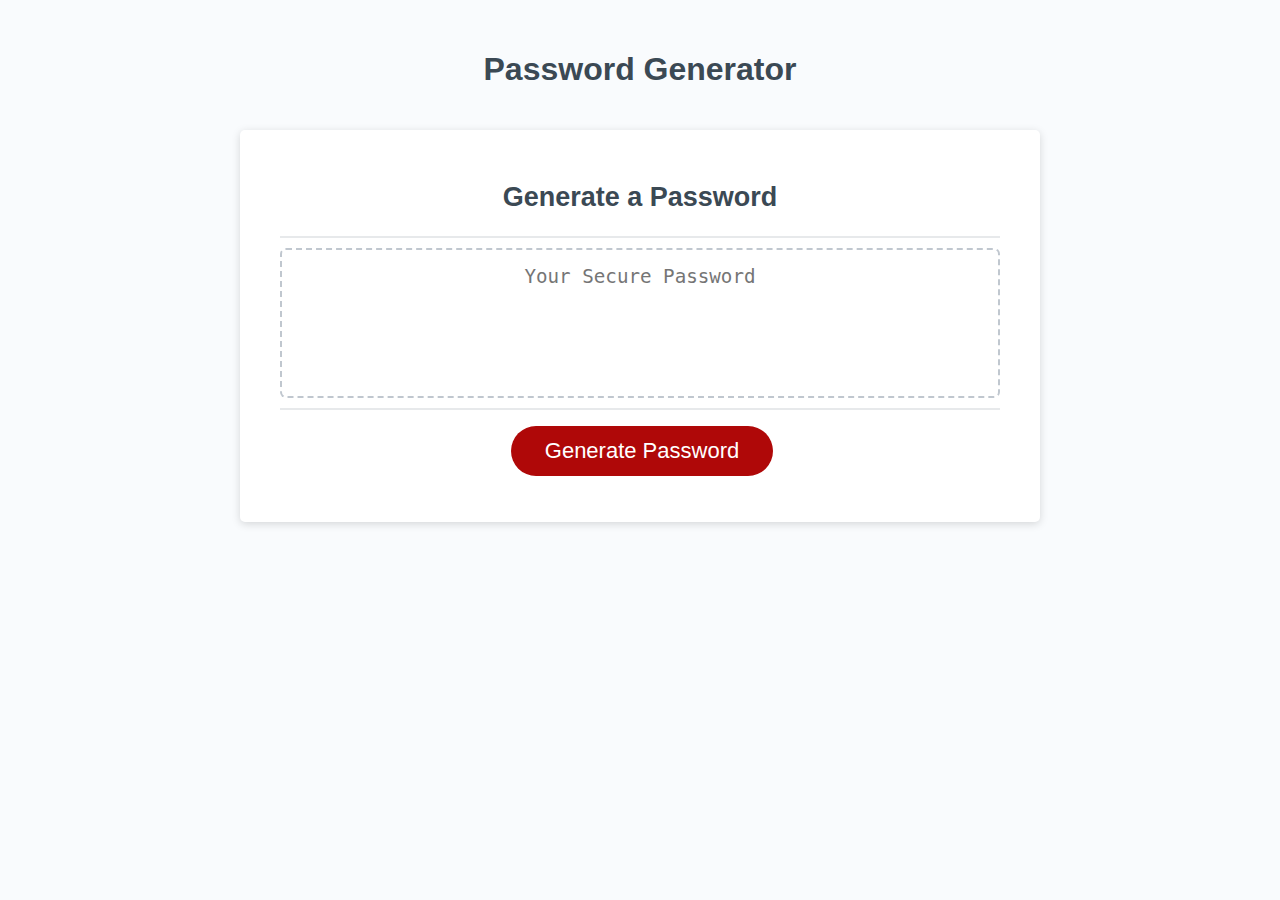
<file: index.html>
<!DOCTYPE html>
<html lang="en">
  <head>
    <!--head with CSS link and title-->
    <meta charset="UTF-8" />
    <meta name="viewport" content="width=device-width, initial-scale=1.0" />
    <meta http-equiv="X-UA-Compatible" content="ie=edge" />
    <title>Password Generator</title>
    <link rel="stylesheet" href="./assets/css/style.css" />
  </head>
  <body>
    <div class="wrapper">
      <header>
        <!--title of app-->
        <h1>Password Generator</h1>
      </header>
      <div class="card">
        <div class="card-header">
          <!--title in card-->
          <h2>Generate a Password</h2>
        </div>
        <div class="card-body">
          <!--text in card-->
          <textarea
            readonly
            id="password"
            placeholder="Your Secure Password"
            aria-label="Generated Password"
          ></textarea>
        </div>
        <div class="card-footer">
          <button id="generate" class="btn">Generate Password</button
          ><!--button to generate password-->
        </div>
      </div>
    </div>
    <script src="./assets/script.js"></script>
    <!--call external javascript file-->
  </body>
</html>
</file>
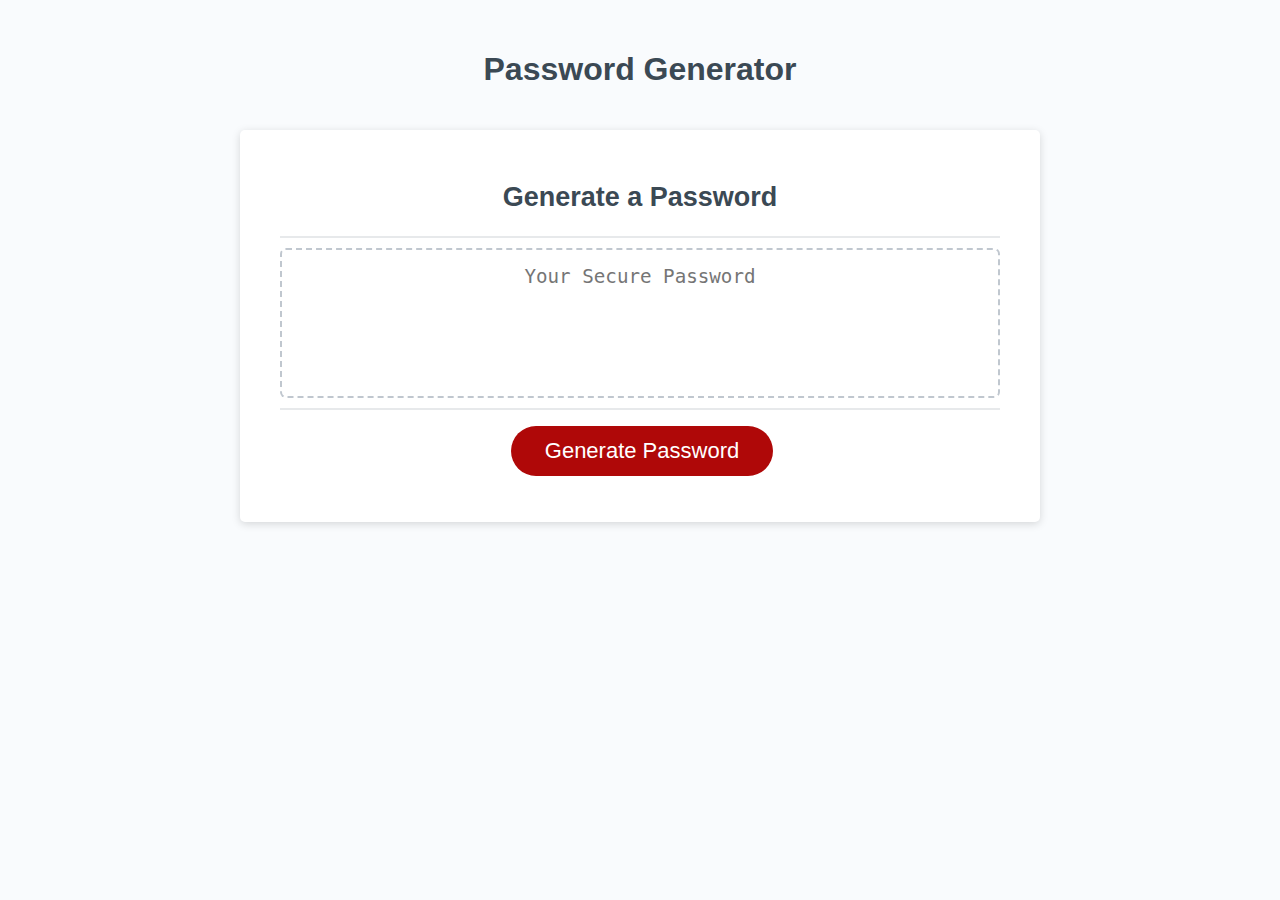
<file: friendly-parakeet/Develop/index.html>
<!DOCTYPE html>
<html lang="en">
  <head> <!--head with CSS link and title-->
    <meta charset="UTF-8" />
    <meta name="viewport" content="width=device-width, initial-scale=1.0" />
    <meta http-equiv="X-UA-Compatible" content="ie=edge" />
    <title>Password Generator</title>
    <link rel="stylesheet" href="style.css" />
  </head>
  <body>
    <div class="wrapper">
      <header><!--title of app-->
        <h1>Password Generator</h1>
      </header>
      <div class="card">
        <div class="card-header"><!--title in card-->
          <h2>Generate a Password</h2>
        </div>
        <div class="card-body"><!--text in card-->
          <textarea
            readonly
            id="password"
            placeholder="Your Secure Password"
            aria-label="Generated Password"
          ></textarea>
        </div>
        <div class="card-footer">
          <button id="generate" class="btn">Generate Password</button><!--button to generate password-->
        </div>
      </div>
    </div>
    <script src="script.js"></script><!--call external javascript file-->
  </body>
</html>
</file>
<file: assets/css/style.css>
/* universal selector style*/
*,
*::before,
*::after {
  box-sizing: border-box;
}
/*title and body sizing*/
html,
body,
.wrapper {
  height: 100%;
  margin: 0;
  padding: 0;
}
/* body font and color*/
body {
  font-family: sans-serif;
  background-color: #f9fbfd;
}
/**/
.wrapper {
  padding-top: 30px;
  padding-left: 20px;
  padding-right: 20px;
}
/**/
header {
  text-align: center;
  padding: 20px;
  padding-top: 0px;
  color: hsl(206, 17%, 28%);
}
/**/
.card {
  background-color: hsl(0, 0%, 100%);
  border-radius: 5px;
  border-width: 1px;
  box-shadow: rgba(0, 0, 0, 0.15) 0px 2px 8px 0px;
  color: hsl(206, 17%, 28%);
  font-size: 18px;
  margin: 0 auto;
  max-width: 800px;
  padding: 30px 40px;
}
/**/
.card-header::after {
  content: " ";
  display: block;
  width: 100%;
  background: #e7e9eb;
  height: 2px;
}
/**/
h2 {
  text-align: center;
}
/**/
.card-body {
  min-height: 100px;
}
/**/
.card-footer {
  text-align: center;
}
/**/
.card-footer::before {
  content: " ";
  display: block;
  width: 100%;
  background: #e7e9eb;
  height: 2px;
}
/**/
.card-footer::after {
  content: " ";
  display: block;
  clear: both;
}
/**/
.btn {
  border: none;
  background-color: hsl(360, 91%, 36%);
  border-radius: 25px;
  box-shadow: rgba(0, 0, 0, 0.1) 0px 1px 6px 0px rgba(0, 0, 0, 0.2) 0px 1px 1px
    0px;
  color: hsl(0, 0%, 100%);
  display: inline-block;
  font-size: 22px;
  line-height: 22px;
  margin: 16px 16px 16px 20px;
  padding: 14px 34px;
  text-align: center;
  cursor: pointer;
}
/**/
button[disabled] {
  cursor: default;
  background: #c0c7cf;
}
/**/
.float-right {
  float: right;
}
/**/
#password {
  -webkit-appearance: none;
  -moz-appearance: none;
  appearance: none;
  border: none;
  display: block;
  width: 100%;
  padding-top: 15px;
  padding-left: 15px;
  padding-right: 15px;
  padding-bottom: 85px;
  font-size: 1.2rem;
  text-align: center;
  margin-top: 10px;
  margin-bottom: 10px;
  border: 2px dashed #c0c7cf;
  border-radius: 6px;
  resize: none;
  overflow: hidden;
}
/**/
@media (max-width: 690px) {
  .btn {
    font-size: 1rem;
    margin: 16px 0px 0px 0px;
    padding: 10px 15px;
  }

  #password {
    font-size: 1rem;
  }
}

@media (max-width: 500px) {
  .btn {
    font-size: 0.8rem;
  }
}
</file>
<file: friendly-parakeet/Develop/style.css>
*,
*::before,
*::after {
  box-sizing: border-box;
}

html,
body,
.wrapper {
  height: 100%;
  margin: 0;
  padding: 0;
}

body {
  font-family: sans-serif;
  background-color: #f9fbfd;
}

.wrapper {
  padding-top: 30px;
  padding-left: 20px;
  padding-right: 20px;
}

header {
  text-align: center;
  padding: 20px;
  padding-top: 0px;
  color: hsl(206, 17%, 28%);
}

.card {
  background-color: hsl(0, 0%, 100%);
  border-radius: 5px;
  border-width: 1px;
  box-shadow: rgba(0, 0, 0, 0.15) 0px 2px 8px 0px;
  color: hsl(206, 17%, 28%);
  font-size: 18px;
  margin: 0 auto;
  max-width: 800px;
  padding: 30px 40px;
}

.card-header::after {
  content: " ";
  display: block;
  width: 100%;
  background: #e7e9eb;
  height: 2px;
}
h2 {
  text-align: center;
}
.card-body {
  min-height: 100px;
}

.card-footer {
  text-align: center;
}

.card-footer::before {
  content: " ";
  display: block;
  width: 100%;
  background: #e7e9eb;
  height: 2px;
}

.card-footer::after {
  content: " ";
  display: block;
  clear: both;
}

.btn {
  border: none;
  background-color: hsl(360, 91%, 36%);
  border-radius: 25px;
  box-shadow: rgba(0, 0, 0, 0.1) 0px 1px 6px 0px rgba(0, 0, 0, 0.2) 0px 1px 1px
    0px;
  color: hsl(0, 0%, 100%);
  display: inline-block;
  font-size: 22px;
  line-height: 22px;
  margin: 16px 16px 16px 20px;
  padding: 14px 34px;
  text-align: center;
  cursor: pointer;
}

button[disabled] {
  cursor: default;
  background: #c0c7cf;
}

.float-right {
  float: right;
}

#password {
  -webkit-appearance: none;
  -moz-appearance: none;
  appearance: none;
  border: none;
  display: block;
  width: 100%;
  padding-top: 15px;
  padding-left: 15px;
  padding-right: 15px;
  padding-bottom: 85px;
  font-size: 1.2rem;
  text-align: center;
  margin-top: 10px;
  margin-bottom: 10px;
  border: 2px dashed #c0c7cf;
  border-radius: 6px;
  resize: none;
  overflow: hidden;
}

@media (max-width: 690px) {
  .btn {
    font-size: 1rem;
    margin: 16px 0px 0px 0px;
    padding: 10px 15px;
  }

  #password {
    font-size: 1rem;
  }
}

@media (max-width: 500px) {
  .btn {
    font-size: 0.8rem;
  }
}
</file>
